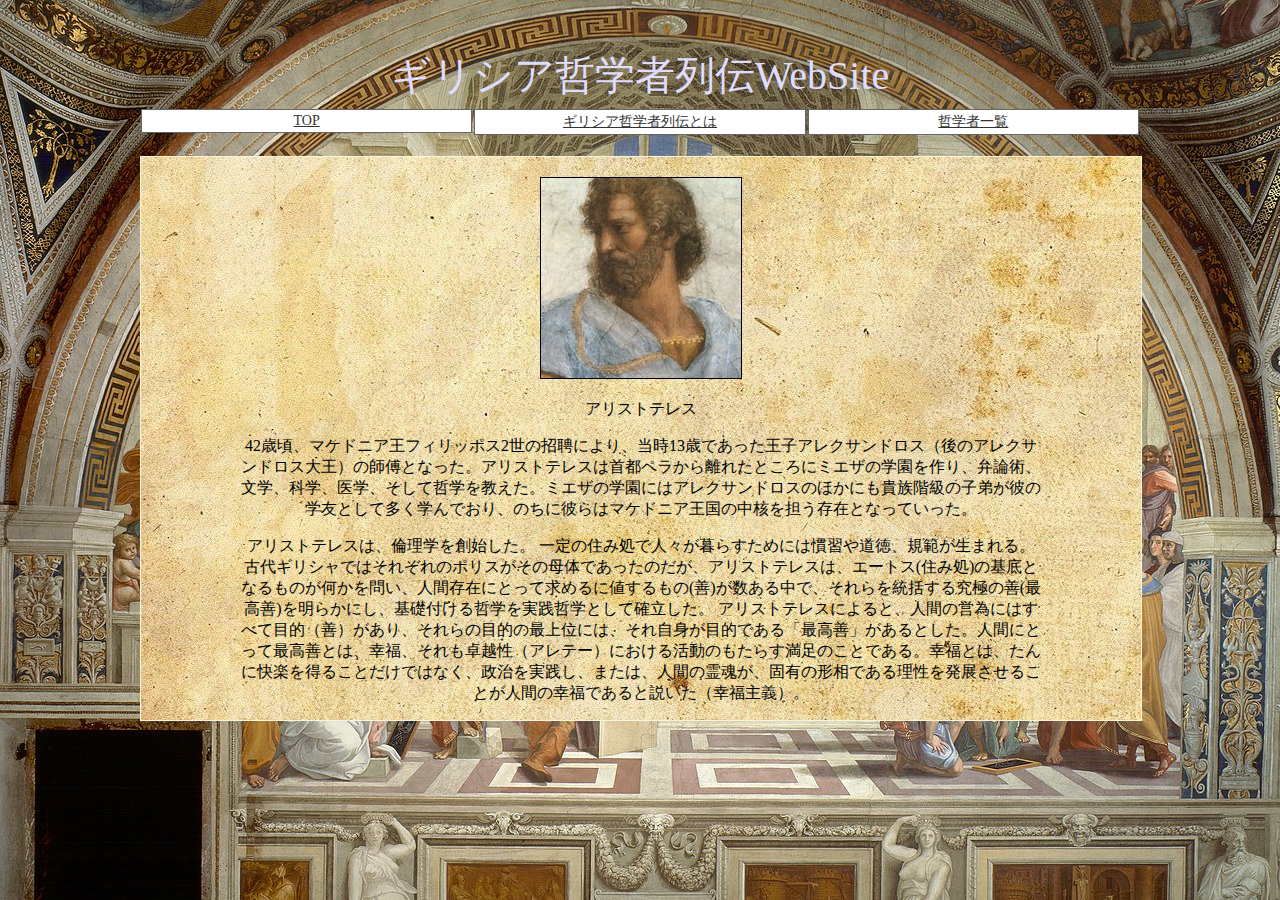
<file: arisutoteresu.html>
<!DOCTYPE html>
<html lang="ja">
    
    <head>
        <meta charset="UTF-8">
        <title>ギリシア哲学者列伝website</title>
        <link rel="stylesheet" href="stylesheet.css" type="text/css">
        <link rel="stylesheet" href="raeruthiusu.css" type="text/css">
    </head>

    <body>
        <div id="container">
            <header>
                <p>ギリシア哲学者列伝WebSite</p>
            </header>
            
            <nav>
                <div id="menu">
                    <ul>
                        <li><a href="Final_Ex.html">TOP</a></li>
                        <li><a href="retuden.html">ギリシア哲学者列伝とは</a></li>
                        <li><a href="reference.html" target="_blank" rel="noopener noreferrer">哲学者一覧</a></li>
                    </ul>
                </div>
            </nav>

            <main>
                <div class="philo">
                <img src="images/words_of_Aristotles.jpg" alt="アリストテレス">
                <p>アリストテレス</p>
                <p>42歳頃、マケドニア王フィリッポス2世の招聘により、当時13歳であった王子アレクサンドロス（後のアレクサンドロス大王）の師傅となった。アリストテレスは首都ペラから離れたところにミエザの学園を作り、弁論術、文学、科学、医学、そして哲学を教えた。ミエザの学園にはアレクサンドロスのほかにも貴族階級の子弟が彼の学友として多く学んでおり、のちに彼らはマケドニア王国の中核を担う存在となっていった。</p>

                <p>アリストテレスは、倫理学を創始した。 一定の住み処で人々が暮らすためには慣習や道徳、規範が生まれる。古代ギリシャではそれぞれのポリスがその母体であったのだが、アリストテレスは、エートス(住み処)の基底となるものが何かを問い、人間存在にとって求めるに値するもの(善)が数ある中で、それらを統括する究極の善(最高善)を明らかにし、基礎付ける哲学を実践哲学として確立した。

                    アリストテレスによると、人間の営為にはすべて目的（善）があり、それらの目的の最上位には、それ自身が目的である「最高善」があるとした。人間にとって最高善とは、幸福、それも卓越性（アレテー）における活動のもたらす満足のことである。幸福とは、たんに快楽を得ることだけではなく、政治を実践し、または、人間の霊魂が、固有の形相である理性を発展させることが人間の幸福であると説いた（幸福主義）。</p>
                </div>
            </main>
            
            <footer>
                
            </footer>
        </div>
</body>
</html>
</file>
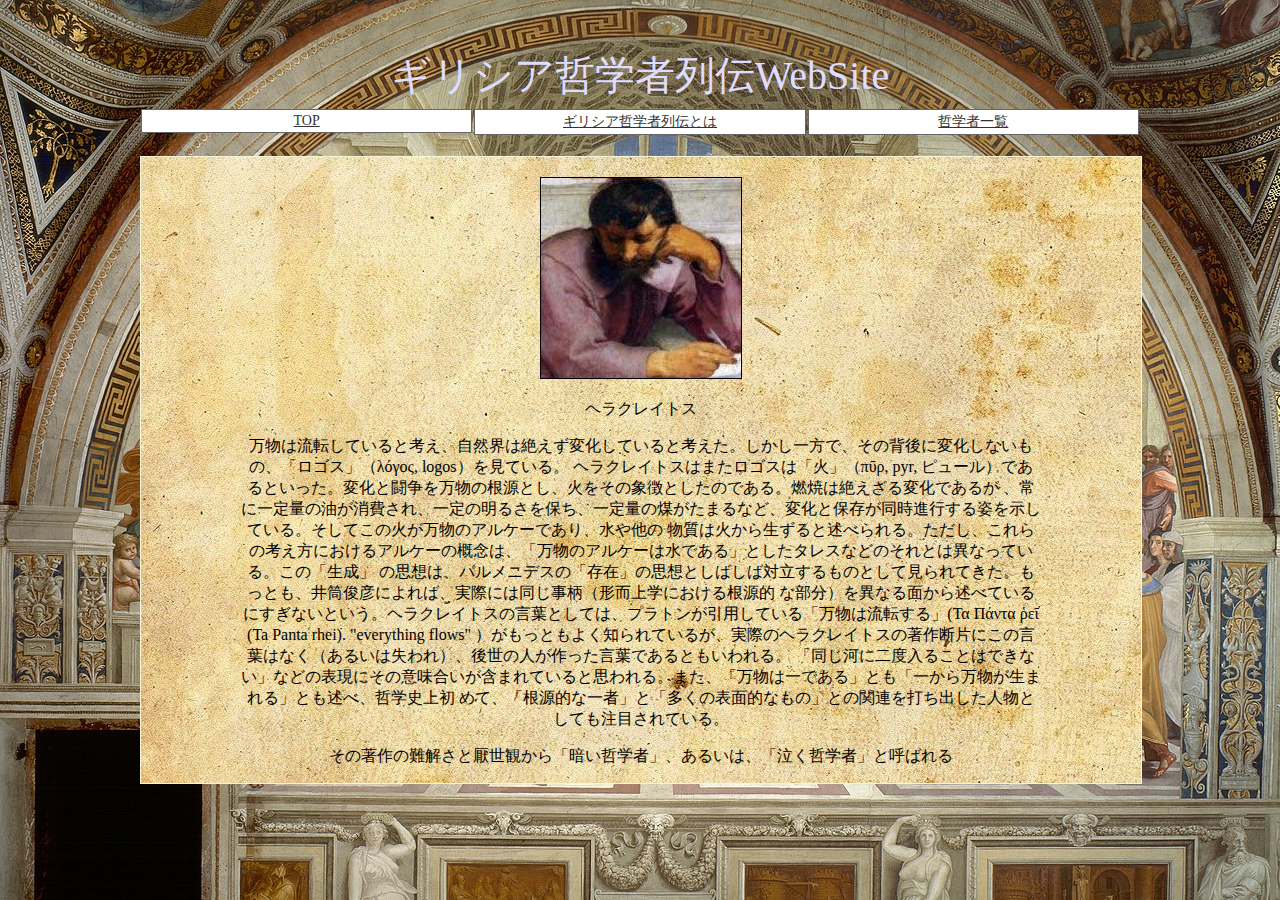
<file: herakureitosu.html>
<!DOCTYPE html>
<html lang="ja">
    
    <head>
        <meta charset="UTF-8">
        <title>ギリシア哲学者列伝website</title>
        <link rel="stylesheet" href="stylesheet.css" type="text/css">
        <link rel="stylesheet" href="raeruthiusu.css" type="text/css">
    </head>

    <body>
        <div id="container">
            <header>
                <p>ギリシア哲学者列伝WebSite</p>
            </header>
            
            <nav>
                <div id="menu">
                    <ul>
                        <li><a href="Final_Ex.html">TOP</a></li>
                        <li><a href="retuden.html">ギリシア哲学者列伝とは</a></li>
                        <li><a href="reference.html" target="_blank" rel="noopener noreferrer">哲学者一覧</a></li>
                    </ul>
                </div>
            </nav>

            <main>
                <div class="philo">
                <img src="images/Heraklit.jpeg" alt="ヘラクレイトス">
                <p>ヘラクレイトス</p>
                <p>万物は流転していると考え、自然界は絶えず変化していると考えた。しかし一方で、その背後に変化しないもの、「ロゴス」（λόγος, logos）を見ている。
                    ヘラクレイトスはまたロゴスは「火」（πῦρ, pyr, ピュール）であるといった。変化と闘争を万物の根源とし、火をその象徴としたのである。燃焼は絶えざる変化であるが
                    、常に一定量の油が消費され、一定の明るさを保ち、一定量の煤がたまるなど、変化と保存が同時進行する姿を示している。そしてこの火が万物のアルケーであり、水や他の
                    物質は火から生ずると述べられる。ただし、これらの考え方におけるアルケーの概念は、「万物のアルケーは水である」としたタレスなどのそれとは異なっている。この「生成」
                    の思想は、パルメニデスの「存在」の思想としばしば対立するものとして見られてきた。もっとも、井筒俊彦によれば、実際には同じ事柄（形而上学における根源的
                    な部分）を異なる面から述べているにすぎないという。ヘラクレイトスの言葉としては、プラトンが引用している「万物は流転する」(Τα Πάντα ῥεῖ (Ta Panta rhei).
                     "everything flows" ）がもっともよく知られているが、実際のヘラクレイトスの著作断片にこの言葉はなく（あるいは失われ）、後世の人が作った言葉であるともいわれる。
                     「同じ河に二度入ることはできない」などの表現にその意味合いが含まれていると思われる。また、「万物は一である」とも「一から万物が生まれる」とも述べ、哲学史上初
                     めて、「根源的な一者」と「多くの表面的なもの」との関連を打ち出した人物としても注目されている。

                   </p>

                   <p> その著作の難解さと厭世観から「暗い哲学者」、あるいは、「泣く哲学者」と呼ばれる</p>
                </div>
            </main>
            
            <footer>
                
            </footer>
        </div>
</body>
</html>
</file>
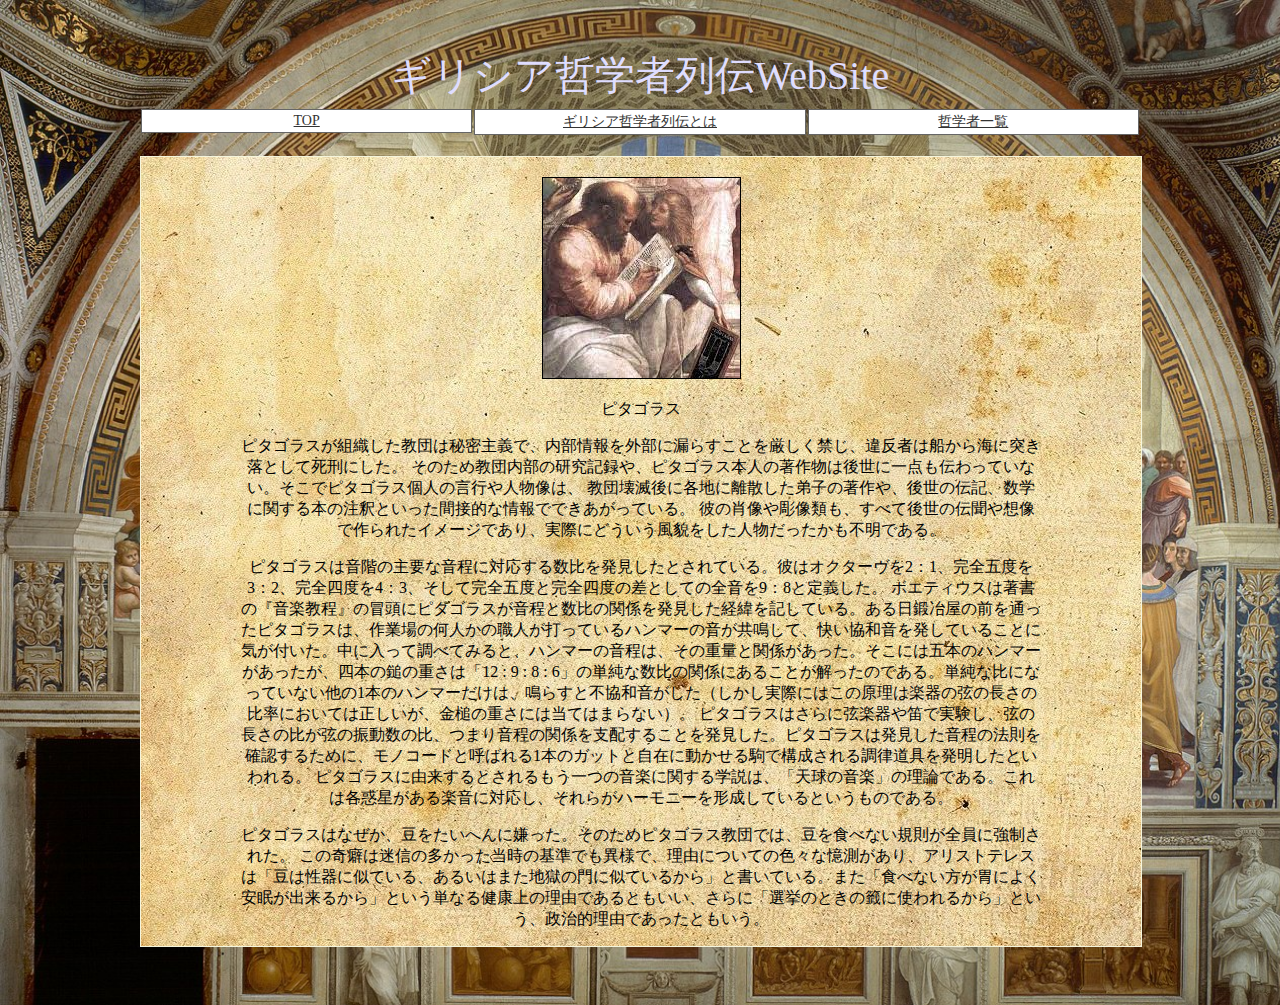
<file: pitagorasu.html>
<!DOCTYPE html>
<html lang="ja">
    
    <head>
        <meta charset="UTF-8">
        <title>ギリシア哲学者列伝website</title>
        <link rel="stylesheet" href="stylesheet.css" type="text/css">
        <link rel="stylesheet" href="raeruthiusu.css" type="text/css">
    </head>

    <body>
        <div id="container">
            <header>
                <p>ギリシア哲学者列伝WebSite</p>
            </header>
            
            <nav>
                <div id="menu">
                    <ul>
                        <li><a href="Final_Ex.html">TOP</a></li>
                        <li><a href="retuden.html">ギリシア哲学者列伝とは</a></li>
                        <li><a href="reference.html" target="_blank" rel="noopener noreferrer">哲学者一覧</a></li>
                    </ul>
                </div>
            </nav>

            <main>
                <div class="philo">
                <img src="images/pitagorasu.jpg" alt="ピタゴラス">
                <p>ピタゴラス</p>
                <p>
                    ピタゴラスが組織した教団は秘密主義で、内部情報を外部に漏らすことを厳しく禁じ、違反者は船から海に突き落として死刑にした。
                    そのため教団内部の研究記録や、ピタゴラス本人の著作物は後世に一点も伝わっていない。そこでピタゴラス個人の言行や人物像は、
                    教団壊滅後に各地に離散した弟子の著作や、後世の伝記、数学に関する本の注釈といった間接的な情報でできあがっている。
                    彼の肖像や彫像類も、すべて後世の伝聞や想像で作られたイメージであり、実際にどういう風貌をした人物だったかも不明である。
                </p>
                <p>
                    ピタゴラスは音階の主要な音程に対応する数比を発見したとされている。彼はオクターヴを2：1、完全五度を3：2、完全四度を4：3、そして完全五度と完全四度の差としての全音を9：8と定義した。

ボエティウスは著書の『音楽教程』の冒頭にピタゴラスが音程と数比の関係を発見した経緯を記している。ある日鍛冶屋の前を通ったピタゴラスは、作業場の何人かの職人が打っているハンマーの音が共鳴して、快い協和音を発していることに気が付いた。中に入って調べてみると、ハンマーの音程は、その重量と関係があった。そこには五本のハンマーがあったが、四本の鎚の重さは「12 : 9 : 8 : 6」の単純な数比の関係にあることが解ったのである。単純な比になっていない他の1本のハンマーだけは、鳴らすと不協和音がした（しかし実際にはこの原理は楽器の弦の長さの比率においては正しいが、金槌の重さには当てはまらない）。

ピタゴラスはさらに弦楽器や笛で実験し、弦の長さの比が弦の振動数の比、つまり音程の関係を支配することを発見した。ピタゴラスは発見した音程の法則を確認するために、モノコードと呼ばれる1本のガットと自在に動かせる駒で構成される調律道具を発明したといわれる。

ピタゴラスに由来するとされるもう一つの音楽に関する学説は、「天球の音楽」の理論である。これは各惑星がある楽音に対応し、それらがハーモニーを形成しているというものである。
                </p>
                <p>
                    ピタゴラスはなぜか、豆をたいへんに嫌った。そのためピタゴラス教団では、豆を食べない規則が全員に強制された。 この奇癖は迷信の多かった当時の基準でも異様で、理由についての色々な憶測があり、アリストテレスは「豆は性器に似ている、あるいはまた地獄の門に似ているから」と書いている。また「食べない方が胃によく安眠が出来るから」という単なる健康上の理由であるともいい、さらに「選挙のときの籤に使われるから」という、政治的理由であったともいう。
                </p>
                </div>
            </main>
            
            <footer>
                
            </footer>
        </div>
</body>
</html>
</file>
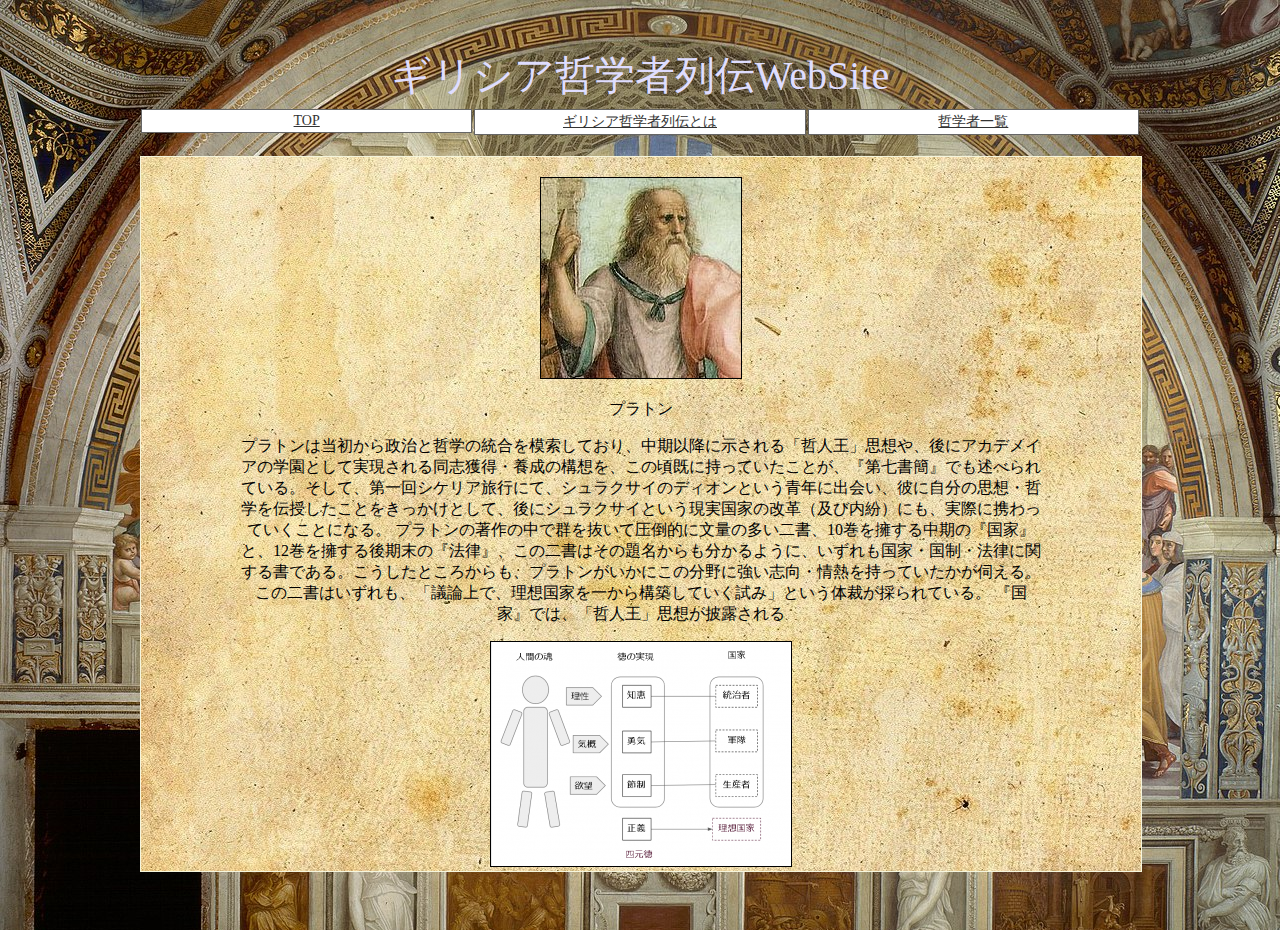
<file: plato.html>
<!DOCTYPE html>
<html lang="ja">
    
    <head>
        <meta charset="UTF-8">
        <title>ギリシア哲学者列伝website</title>
        <link rel="stylesheet" href="stylesheet.css" type="text/css">
        <link rel="stylesheet" href="raeruthiusu.css" type="text/css">
    </head>

    <body>
        <div id="container">
            <header>
                <p>ギリシア哲学者列伝WebSite</p>
            </header>
            
            <nav>
                <div id="menu">
                    <ul>
                        <li><a href="Final_Ex.html">TOP</a></li>
                        <li><a href="retuden.html">ギリシア哲学者列伝とは</a></li>
                        <li><a href="reference.html" target="_blank" rel="noopener noreferrer">哲学者一覧</a></li>
                    </ul>
                </div>
            </nav>

            <main>
                <div class="philo">
                <img src="images/200px-Plato-raphael.jpg" alt="プラトン">
                <p>プラトン</p>
                <p>プラトンは当初から政治と哲学の統合を模索しており、中期以降に示される「哲人王」思想や、後にアカデメイアの学園として実現される同志獲得・養成の構想を、この頃既に持っていたことが、『第七書簡』でも述べられている。そして、第一回シケリア旅行にて、シュラクサイのディオンという青年に出会い、彼に自分の思想・哲学を伝授したことをきっかけとして、後にシュラクサイという現実国家の改革（及び内紛）にも、実際に携わっていくことになる。


                    プラトンの著作の中で群を抜いて圧倒的に文量の多い二書、10巻を擁する中期の『国家』と、12巻を擁する後期末の『法律』、この二書はその題名からも分かるように、いずれも国家・国制・法律に関する書である。こうしたところからも、プラトンがいかにこの分野に強い志向・情熱を持っていたかが伺える。
                    
                    この二書はいずれも、「議論上で、理想国家を一から構築していく試み」という体裁が採られている。
                    
                    『国家』では、「哲人王」思想が披露される</p>
                    <img src="images/tetujin.png" alt="">
                </div>
            </main>
            
            <footer>
                
            </footer>
        </div>
</body>
</html>
</file>
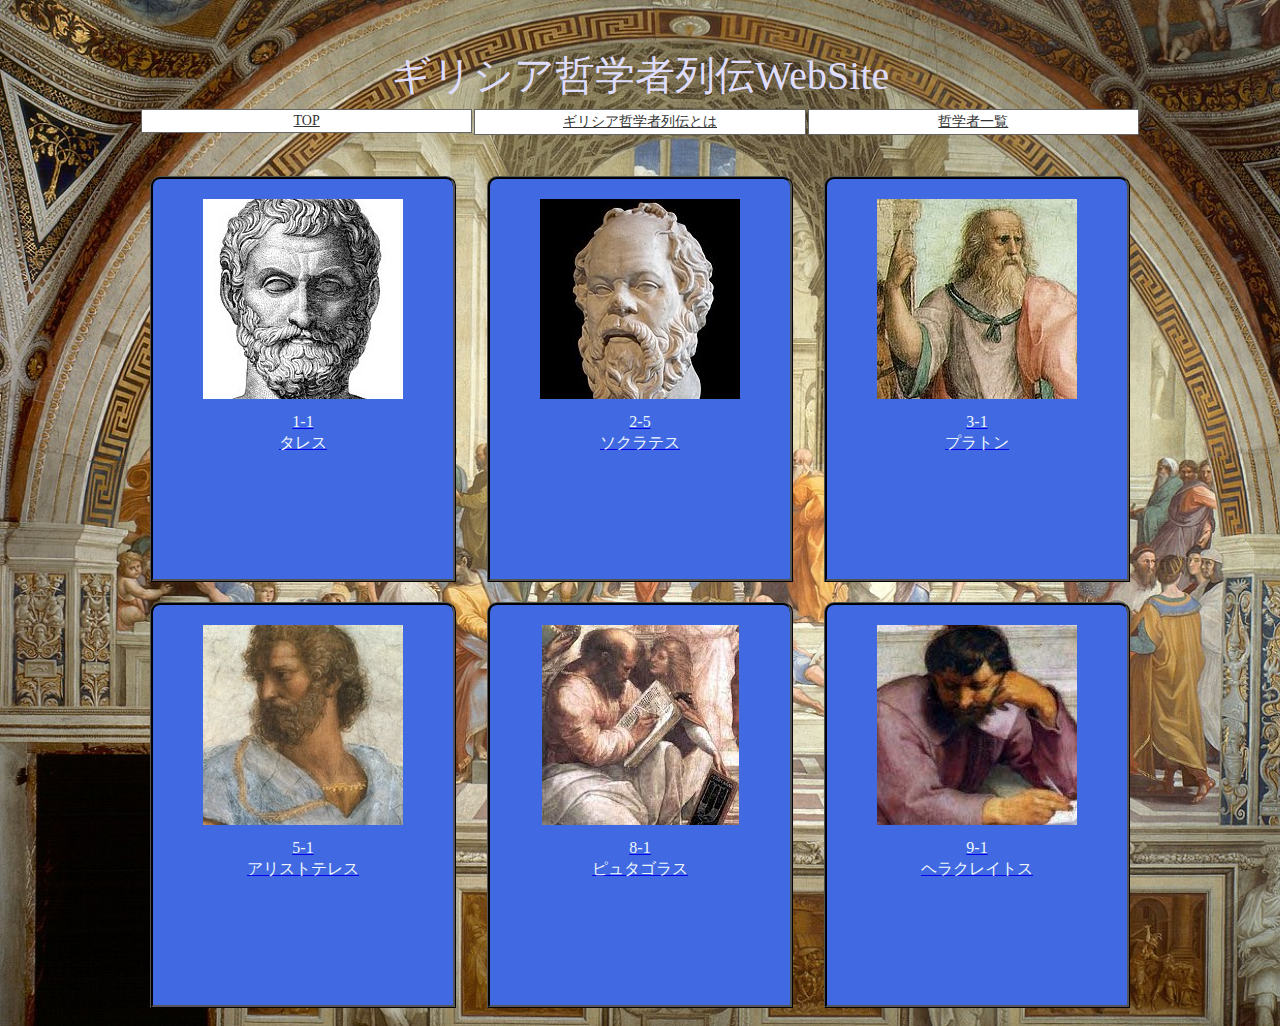
<file: reference.html>
<!DOCTYPE html>
<html lang="ja">
    
    <head>
        <meta charset="UTF-8">
        <title>ギリシア哲学者列伝website</title>
        <link rel="stylesheet" href="stylesheet.css" type="text/css">
        <link rel="stylesheet" href="reference.css" type="text/css">
    </head>

    <body>
        <div id="container">
            <header>
                <p>ギリシア哲学者列伝WebSite</p>
            </header>
            
            <nav>
                <div id="menu">
                    <ul>
                        <li><a href="Final_Ex.html">TOP</a></li>
                        <li><a href="retuden.html">ギリシア哲学者列伝とは</a></li>
                        <li><a href="reference.html" target="_blank" rel="noopener noreferrer">哲学者一覧</a></li>
                    </ul>
                </div>
            </nav>

            <main>
                <article>
                    <a href="taresu.html">
                        <img src="images/225px-Illustrerad_Verldshistoria_band_I_Ill_107.jpg" alt="タレス">
                        <p>1-1</p>
                        <p>タレス</p>
                    </a>
                    <div class="daihyou">
                  
                    <p class="japanese">万物の根源は水である。</p>
                    </div>
                </article> 
                <article>
                    <a href="socuratesu.html">
                        <img src="images/Socrate_du_Louvre.jpg" alt="タレス">
                        <p>2-5</p>
                        <p>ソクラテス</p>
                    </a>
                    <div class="daihyou">
                        <p class="japanese">自分自身が無知であることを知っている人間は、自分自身が無知であることを知らない人間より賢い。</p>
                    </div>
                </article> 
                <article>
                    <a href="plato.html">
                        <img src="images/200px-Plato-raphael.jpg" alt="タレス">
                        <p>3-1</p>
                        <p>プラトン</p>
                    </a>
                    <div class="daihyou">
                        <p class="greek"></p>
                        <p class="japanese">驚きは、知ることの始まりである</p>
                    </div>
                </article> 
                <article>
                    <a href="arisutoteresu.html">
                        <img src="images/words_of_Aristotles.jpg" alt="タレス">
                        <p>5-1</p>
                        <p>アリストテレス</p>
                    </a>
                    <div class="daihyou">
                        <p class="greek"></p>
                        <p class="japanese">教育の根は苦いが、その果実は甘い。</p>
                    </div>
                </article> 
                <article>
                    <a href="pitagorasu.html">
                        <img src="images/pitagorasu.jpg" alt="タレス">
                        <p>8-1</p>
                        <p>ピュタゴラス</p>
                    </a>
                    <div class="daihyou">
                        <p class="greek"></p>
                        <p class="japanese">多くの言葉で少しを語るのではなく、少しの言葉で多くを語りなさい</p>
                    </div>
                </article> 
                <article>
                    <a href="herakureitosu.html">
                        <img src="images/Heraklit.jpeg" alt="タレス">
                        <p>9-1</p>
                        <p>ヘラクレイトス</p>
                    </a>
                    <div class="daihyou">
                        <p class="japanese">万物は流転する。</p>
                    </div>
                </article> 
                
            </main>
            
          
        </div>
</body>
</html>
</file>
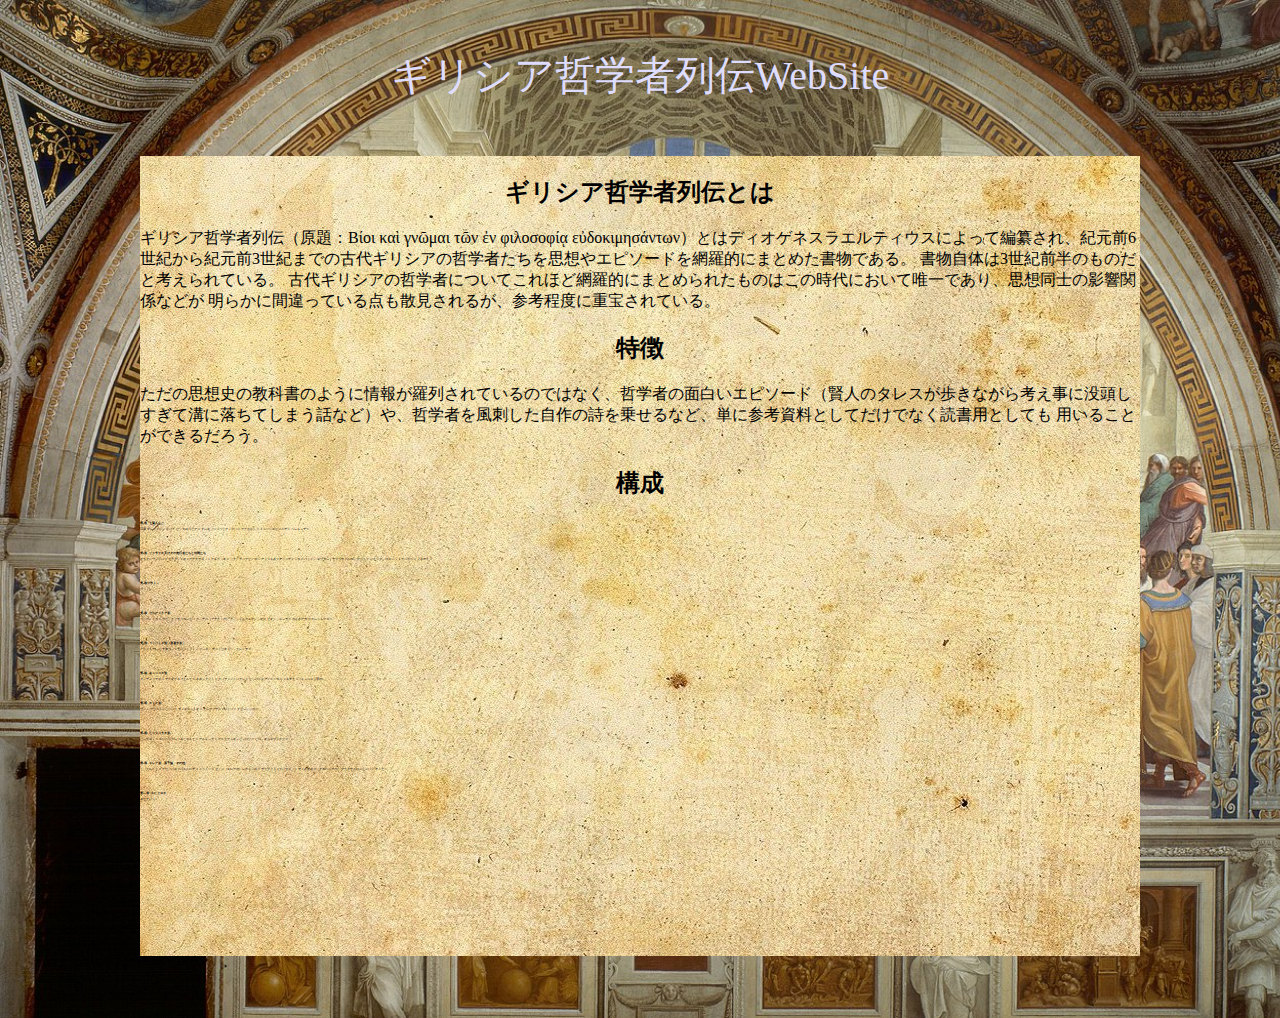
<file: retuden.html>
<!DOCTYPE html>
<html lang="ja">
    
    <head>
        <meta charset="UTF-8">
        <title>ギリシア哲学者列伝website</title>
        <link rel="stylesheet" href="stylesheet.css" type="text/css">
        <link rel="stylesheet" href="retuden.css" type="text/css">
    </head>

    <body>
        <div id="container">
            <header>
                <p>ギリシア哲学者列伝WebSite</p>
            </header>
            
            <nav>
                <div id="menu">
                    <ul>

                            <li class="bgextend bgLRextend"><span class="bgappear"><a href="Final_Ex.html">TOP</a></span></li>
                            <li class="bgextend bgLRextend"><span class="bgappear"><a href="retuden.html">ギリシア哲学者列伝とは</a></span></li>
                            <li class="bgextend bgLRextend"><span class="bgappear"><a href="reference.html" target="_blank" rel="noopener noreferrer">哲学者一覧</a></span></li>
                        
                    </ul>
                </div>
            </nav>

            <main>
                <div class="description">
                    <img src="images/cosi.jpg" alt="">
                    <div class="description2">
                        <h2>ギリシア哲学者列伝とは</h2>
                        <p>ギリシア哲学者列伝（原題：Βίοι καὶ γνῶμαι τῶν ἐν φιλοσοφίᾳ εὐδοκιμησάντων）とはディオゲネスラエルティウスによって編纂され、紀元前6世紀から紀元前3世紀までの古代ギリシアの哲学者たちを思想やエピソードを網羅的にまとめた書物である。
                            書物自体は3世紀前半のものだと考えられている。
                            古代ギリシアの哲学者についてこれほど網羅的にまとめられたものはこの時代において唯一であり、思想同士の影響関係などが
                            明らかに間違っている点も散見されるが、参考程度に重宝されている。
                        </p>
                        <h2>特徴</h2>
                        <p>ただの思想史の教科書のように情報が羅列されているのではなく、哲学者の面白いエピソード（賢人のタレスが歩きながら考え事に没頭しすぎて溝に落ちてしまう話など）や、哲学者を風刺した自作の詩を乗せるなど、単に参考資料としてだけでなく読書用としても
                            用いることができるだろう。
                        </p>
                        <h2>構成</h2>

                        <div class="books">
                                <div class="book1">
                                    <h4>第1巻 - 七賢人など</h4>
                                    <p>
                                        
                                        序章
                                        タレス
                                        ソロン
                                        キロン
                                        ピッタコス
                                        ビアス
                                        クレオブロス
                                        ペリアンドロス
                                        アナカルシス
                                        ミュソン
                                         エピメニデス
                                         ペレキュデス
                                    </p>
                                </div>
                                <div class="book1">
                                    <h4>第2巻 - ソクラテス及びその先行者たちと仲間たち</h4>
                                    <p>
                                        
                                        アナクシマンドロス
                                        アナクシメネス
                                        アナクサゴラス
                                        アルケラオス
                                        ソクラテス
                                        クセノポン
                                        アイスキネス
                                        アリスティッポス
                                        パイドン
                                         エウクレイデス
                                         スティルポン
                                         クリトン
                                         シモン
                                         グラウコン
                                         シミアス
                                         ケベス
                                         メネデモス
                                    </p>
                                </div>
                                <div class="book1">
                                    <h4> 第3巻プラトン</h4>
                                    <p>
                                        
                                         プラトン
                                    </p>
                                </div>
                                <div class="book1">
                                    <h4> 第4巻 - アカデメイア派</h4>
                                    <p>
                                   
                                    スペウシッポス
                                    クセノクラテス
                                    ポレモン
                                    クラテス（アテナイの）
                                    クラントル
                                    アルケシラオス
                                    ビオン
                                    ラキュデス
                                    カルネアデス             
                                     クレイトマコス
                                    </p>
                                </div>
                                <div class="book1">
                                    <h4> 第5巻 - ペリパトス派（逍遥学派）</h4>
                                    <p>
                                       
                                         アリストテレス
                                         テオプラストス
                                         ストラトン
                                         リュコン
                                         デメトリオス
                                         ヘラクレイデス
                                    </p>
                                </div>
                                <div class="book1">
                                    <h4>第6巻 - キュニコス派</h4>
                                    <p>
                                        
                                         アンティステネス
                                         ディオゲネス
                                         モニモス
                                         オネシクリトス
                                         クラテス
                                         メトロクレス
                                         ヒッパルキア
                                         メニッポス
                                         メネデモス（キュニコス派の）
                                    </p>
                                </div>
                                <div class="book1">
                                    <h4> 第7巻 - ストア派</h4>
                                    <p>
                                       
                                         ゼノン
                                         アリストン
                                         ヘリロス
                                         ディオニュシオス
                                         クレアンテス
                                         スパイロス
                                         クリュシッポス
                                    </p>
                                </div>
                                <div class="book1">
                                    <h4>第8巻 - ピュタゴラス派</h4>
                                    <p>

                                    
                                 ピュタゴラス
                                 エンペドクレス
                                 エピカルモス
                                 アルキュタス
                                 アルクマイオン
                                 ヒッパソス
                                 ピロラオス
                                 エウドクソス
                                    </p>
                                </div>
                                <div class="book1">
                                    <h4>第9巻 - エレア派、原子論、その他</h4>
                                    <p>

                                    ヘラクレイトス
                                    クセノパネス
                                    パルメニデス
                                    メリッソス
                                    ゼノン（エレアの）
                                    レウキッポス
                                    デモクリトス
                                    プロタゴラス
                                    ディオゲネス（アポロニアの）
                                     アナクサルコス
                                     ピュロン
                                     ティモン
                                    </p>
                                </div>
                                <div class="book1">
                                    <h4>第10巻 - エピクロス</h4>
                                    <p>
                                    
                                     エピクロス
                                    </p>
                        </div>
                </div>
            </div>
            </main>
            
            <footer>
                
            </footer>
        </div>
</body>
</html>
</file>
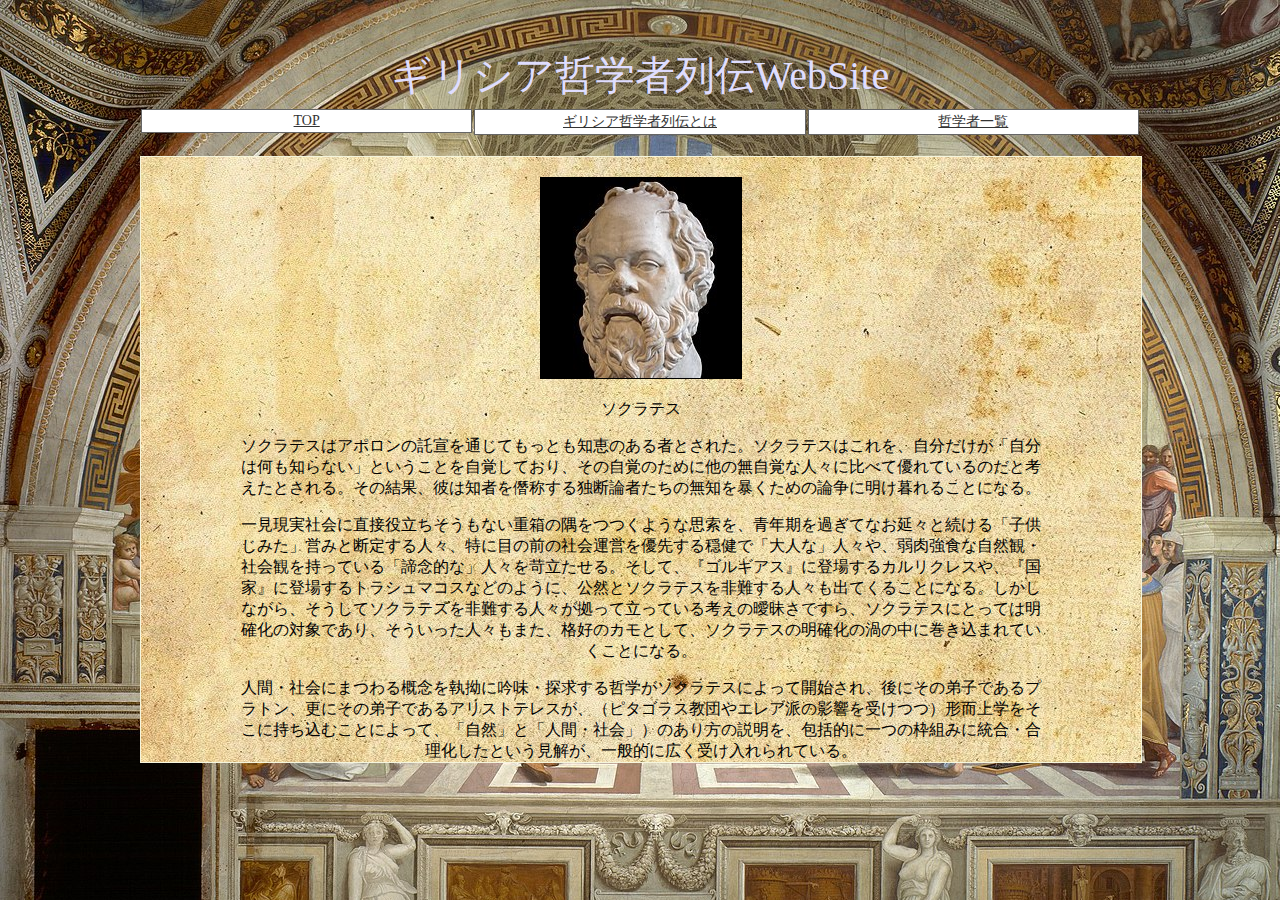
<file: socuratesu.html>
<!DOCTYPE html>
<html lang="ja">
    
    <head>
        <meta charset="UTF-8">
        <title>ギリシア哲学者列伝website</title>
        <link rel="stylesheet" href="stylesheet.css" type="text/css">
        <link rel="stylesheet" href="raeruthiusu.css" type="text/css">
    </head>

    <body>
        <div id="container">
            <header>
                <p>ギリシア哲学者列伝WebSite</p>
            </header>
            
            <nav>
                <div id="menu">
                    <ul>
                        <li><a href="Final_Ex.html">TOP</a></li>
                        <li><a href="retuden.html">ギリシア哲学者列伝とは</a></li>
                        <li><a href="reference.html" target="_blank" rel="noopener noreferrer">哲学者一覧</a></li>
                    </ul>
                </div>
            </nav>

            <main>
                <div class="philo">
                <img src="images/Socrate_du_Louvre.jpg" alt="ソクラテス">
                <p>ソクラテス</p>
                <p>ソクラテスはアポロンの託宣を通じてもっとも知恵のある者とされた。ソクラテスはこれを、自分だけが「自分は何も知らない」ということを自覚しており、その自覚のために他の無自覚な人々に比べて優れているのだと考えたとされる。その結果、彼は知者を僭称する独断論者たちの無知を暴くための論争に明け暮れることになる。</p>
                <p>一見現実社会に直接役立ちそうもない重箱の隅をつつくような思索を、青年期を過ぎてなお延々と続ける「子供じみた」営みと断定する人々、特に目の前の社会運営を優先する穏健で「大人な」人々や、弱肉強食な自然観・社会観を持っている「諦念的な」人々を苛立たせる。そして、『ゴルギアス』に登場するカルリクレスや、『国家』に登場するトラシュマコスなどのように、公然とソクラテスを非難する人々も出てくることになる。しかしながら、そうしてソクラテスを非難する人々が拠って立っている考えの曖昧さですら、ソクラテスにとっては明確化の対象であり、そういった人々もまた、格好のカモとして、ソクラテスの明確化の渦の中に巻き込まれていくことになる。</p>
                人間・社会にまつわる概念を執拗に吟味・探求する哲学がソクラテスによって開始され、後にその弟子であるプラトン、更にその弟子であるアリストテレスが、（ピタゴラス教団やエレア派の影響を受けつつ）形而上学をそこに持ち込むことによって、「自然」と「人間・社会」）のあり方の説明を、包括的に一つの枠組みに統合・合理化したという見解が、一般的に広く受け入れられている。
                </div>
            </main>
            
            <footer>
                
            </footer>
        </div>
</body>
</html>
</file>
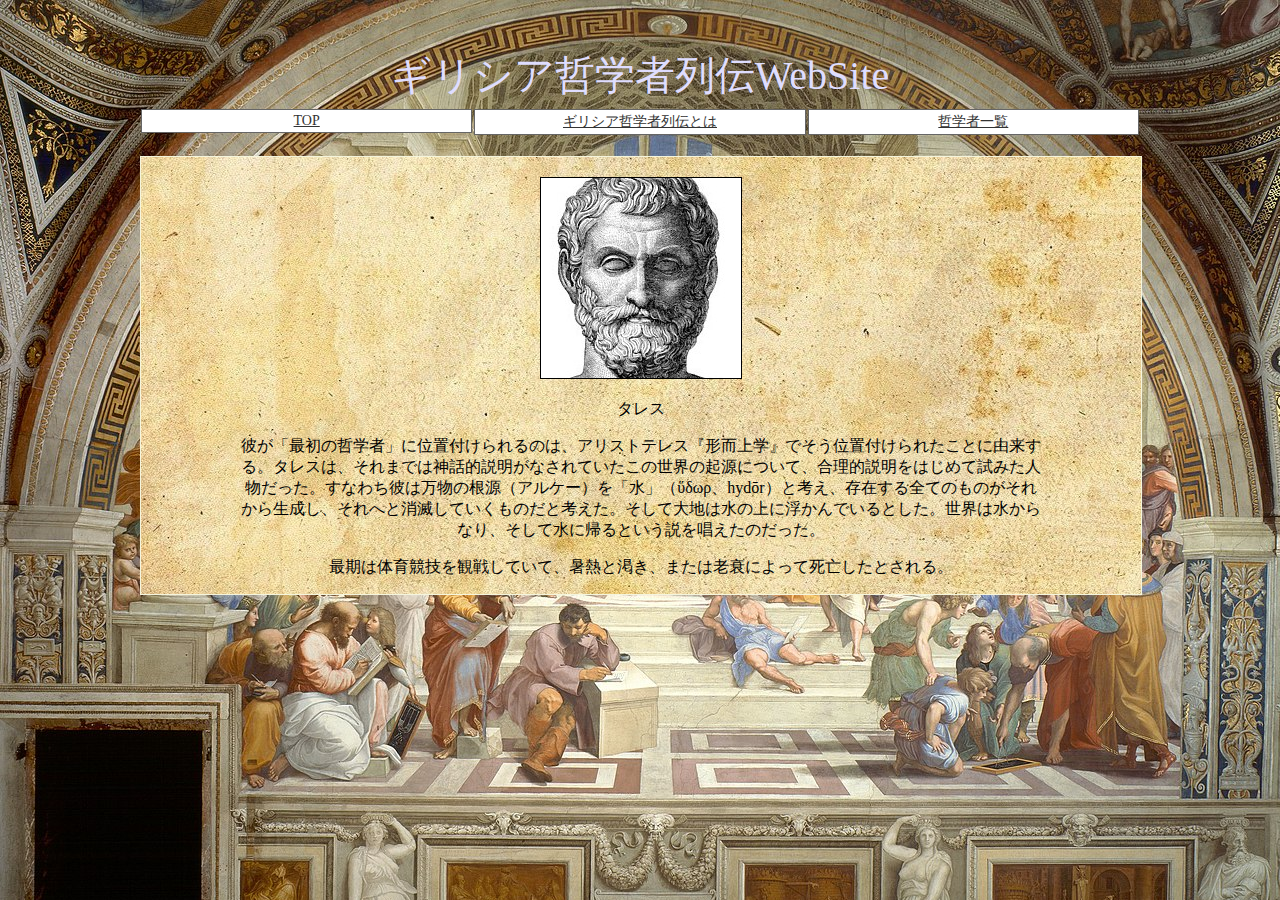
<file: taresu.html>
<!DOCTYPE html>
<html lang="ja">
    
    <head>
        <meta charset="UTF-8">
        <title>ギリシア哲学者列伝website</title>
        <link rel="stylesheet" href="stylesheet.css" type="text/css">
        <link rel="stylesheet" href="raeruthiusu.css" type="text/css">
    </head>

    <body>
        <div id="container">
            <header>
                <p>ギリシア哲学者列伝WebSite</p>
            </header>
            
            <nav>
                <div id="menu">
                    <ul>
                        <li><a href="Final_Ex.html">TOP</a></li>
                        <li><a href="retuden.html">ギリシア哲学者列伝とは</a></li>
                        <li><a href="reference.html" target="_blank" rel="noopener noreferrer">哲学者一覧</a></li>
                    </ul>
                </div>
            </nav>

            <main>
                <div class="philo">
                <img src="images/225px-Illustrerad_Verldshistoria_band_I_Ill_107.jpg" alt="タレス">
                <p>タレス</p>
                <p>彼が「最初の哲学者」に位置付けられるのは、アリストテレス『形而上学』でそう位置付けられたことに由来する。タレスは、それまでは神話的説明がなされていたこの世界の起源について、合理的説明をはじめて試みた人物だった。すなわち彼は万物の根源（アルケー）を「水」（ὕδωρ、hydōr）と考え、存在する全てのものがそれから生成し、それへと消滅していくものだと考えた。そして大地は水の上に浮かんでいるとした。世界は水からなり、そして水に帰るという説を唱えたのだった。</p>
                <p>最期は体育競技を観戦していて、暑熱と渇き、または老衰によって死亡したとされる。</p>
                </div>
            </main>
            
            <footer>
                
            </footer>
        </div>
</body>
</html>
</file>
<file: stylesheet.css>
body{
    display: flex;
    justify-content: center;
    background-image: url(images/1280px-_The_School_of_Athens__by_Raffaello_Sanzio_da_Urbino.jpg);
    background-size:cover;
    color: white;
}

#container{
    width:1000px;
    display:flex;
    flex-direction: column;
    background-color: transparent;
    
    /*    border :double black 3px;   */
}

header{
    width:100%;
    height: 100px;
    font-family: 'Zen Antique', serif;
    font-size: 40px;
    margin:auto;
    color: #dfddff;
    padding:0px;
    text-align: center;
}

nav{
    width:100%;
   
  
}

#menu ul{
    display: flex;
    flex-direction:row;
    margin:0;
    padding:0;
    list-style:none;
}

#menu li{
    width:100%;
    
}

#menu li a{
    display:block;
    border: 1px #666 solid;
    padding:3px;
    color:#333;
    margin:1px;
    text-align: center;
    font-size: 14px;
    background-color: white;
}
    

.bgextend{
    animation-name:bgextendAnimeBase;
    animation-duration:1s;
    animation-fill-mode:forwards;
    position: relative;
    overflow: hidden;/*　はみ出た色要素を隠す　*/
    opacity:0;
  }
  
  @keyframes bgextendAnimeBase{
    from {
      opacity:0;
    }
  
    to {
      opacity:1;  
  }
  }

  .bgLRextend::before{
    animation-name:bgLRextendAnime;
    animation-duration:2s;
    animation-fill-mode:forwards;
      content: "";
      position: absolute;
      width: 100%;
      height: 100%;
      background-color: #666;/*伸びる背景色の設定*/
  }
  @keyframes bgLRextendAnime{
    0% {
      transform-origin:left;
      transform:scaleX(0);
    }
    50% {
      transform-origin:left;
      transform:scaleX(1);
    }
    50.001% {
      transform-origin:right;
    }
    100% {
      transform-origin:right;
      transform:scaleX(0);
    }
  }
  
  /*中の要素*/
  .bgappear{
    animation-name:bgextendAnimeSecond;
    animation-duration:1s;
    animation-delay: 0.6s;
    animation-fill-mode:forwards;
    opacity: 0;
  }
  
  @keyframes bgextendAnimeSecond{
    0% {
    opacity: 0;
    }
    100% {
    opacity: 1;
  }
  }

#menu li a:hover{
    border:1px solid #fff;
    opacity: 1;
}


main{
    display: flex;
    flex-wrap: wrap;
    justify-content: space-between;
    height:auto;
    width: 100%;
    
    
}

article{
    width:300px;
    margin:1%;
    height:300px;

}



footer{
    width:100%;
    height:50px;
    padding:0px;
    margin:0px;
}
</file>
<file: raeruthiusu.css>
main{
    background-image:url(images/cosi.jpg);
    height:auto;
    width: 100%;
    border: 1px solid beige;
    margin:0 auto;
    padding-top:20px;
    margin-top: 20px;
    color: black;
}

.philo{
    margin: 0 auto;
   
    width:80%;
    text-align: center;
}

.philo img{
    border: 1px double black;
    
}



footer{
    width:100%;
    height:50px;
    padding:0px;
    margin:0px;
}
</file>
<file: reference.css>
main{
    display: flex;
    flex-wrap: wrap;
    justify-content: space-between;
    height:auto;
    width: 100%;
    padding-top: 30px;
    
}

article{
    width:300px;
    margin:1%;
    height:400px;
    background-color: #4169e1;
    text-align: center;
    border:ridge 3px black;
    border-top-left-radius: 10px;
    border-top-right-radius:10px;
    color: black;

}
article a{
    line-height: 5px;
}

article img{
    padding-top: 20px;
}

article p{
    color:aliceblue;
}

article:hover{
    background-color: brown;

}


article:active{
    background-color: #832a2a;
}



.daihyou{
    position: relative;
    
}

.japanese{
    position:absolute;
    top:30px;
    left:50%;
    text-align: center;
    transform: translate(-50%,-50%);
    width:75%;    
    visibility: hidden;
}

article:hover .japanese{
    visibility: visible;
}


.greek{
    position:absolute;
    top:30px;
    left:50%;
    text-align: center;
    transform: translate(-50%,-50%);
    width:75%;
}

article:hover .greek{
    visibility: hidden;
}




footer{
    width:100%;
    height:50px;
    padding:0px;
    margin:0px;
    background-color:white;
}
</file>
<file: retuden.css>
main{
    display: flex;
    flex-wrap: wrap;
    justify-content: space-between;
    height:auto;
    width: 100%;
    padding-top:20px;
    color: black;
   
    
}

.description{
    position: relative;
}

.description h2{
    text-align: center;
}

.description2{
    position: absolute;
    top: 0;
    bottom:0;
}

.books{
    display: flex;
    flex-wrap:wrap;
    height:300px;
   
   
}

.book1{
    font-size: 2.5px;
    width:100%;
    
}

article{
    width:300px;
    margin:1%;
    height:300px;

}



footer{
    width:100%;
    height:50px;
    padding:0px;
    margin:0px;
}
</file>
